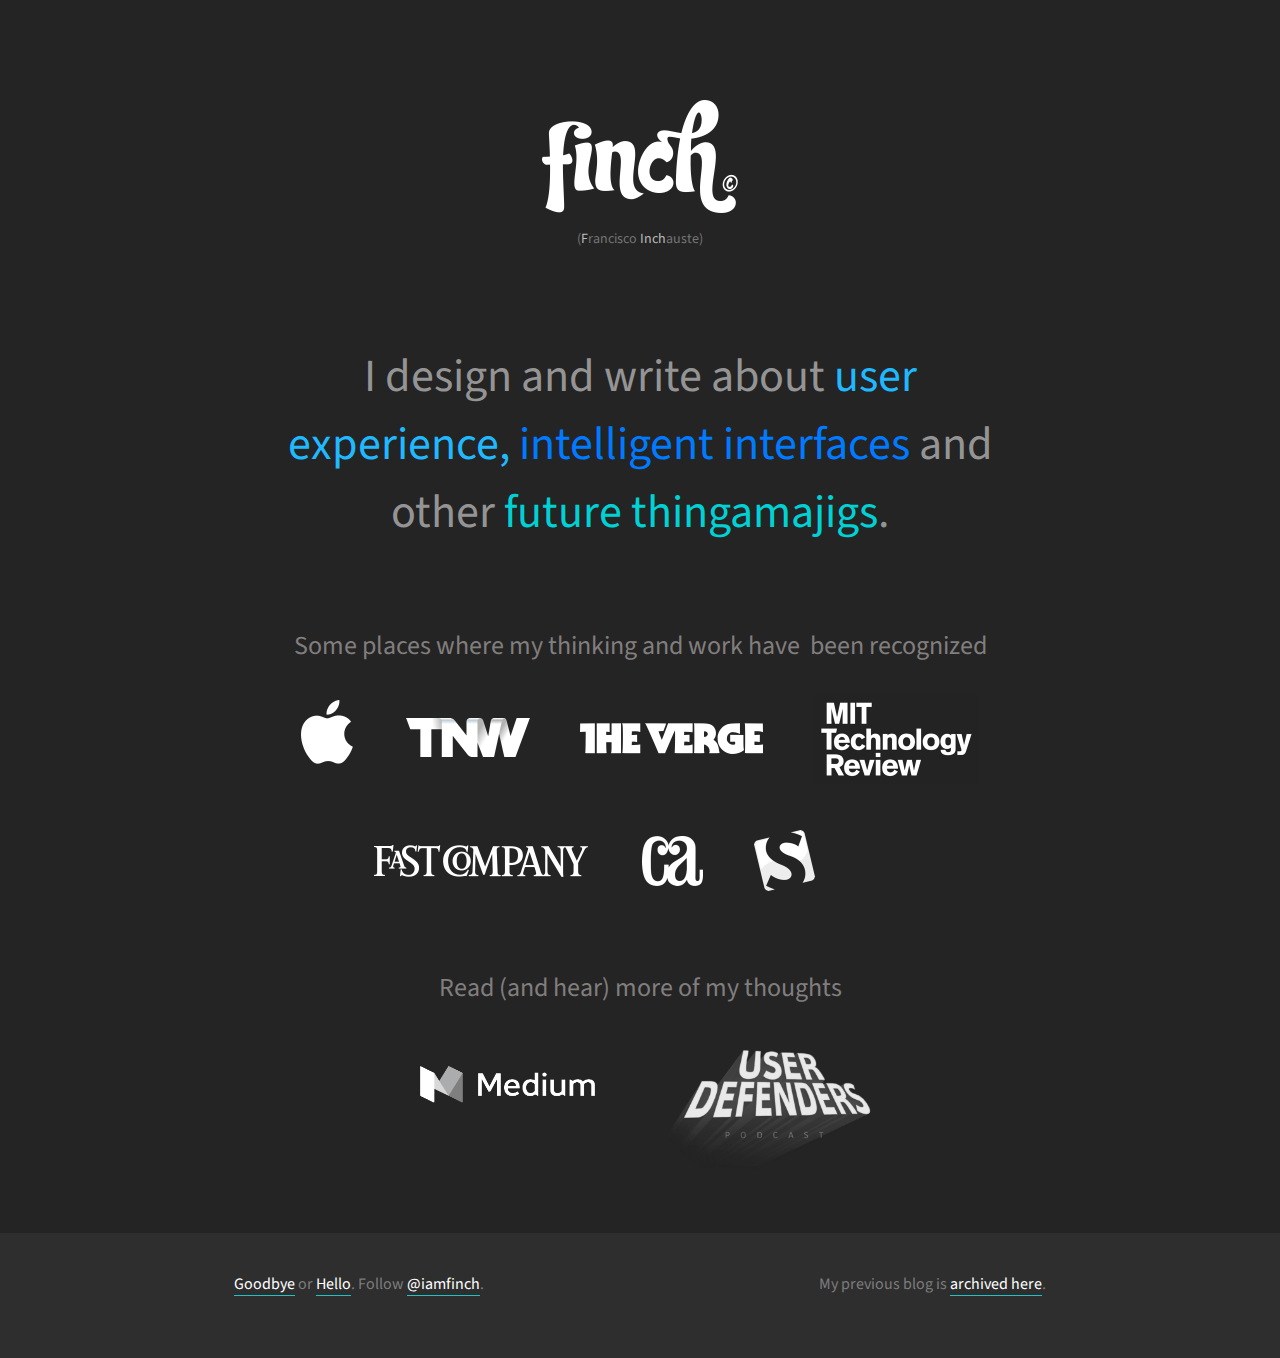
<file: index.html>
<!DOCTYPE html>
<html>

<!-- Mirrored from www.getfinch.com/ by HTTrack Website Copier/3.x [XR&CO'2014], Tue, 15 Jun 2021 11:56:29 GMT -->
<head>
<meta http-equiv="Content-Type" content="text/html; charset=UTF-8"/>
  <title>Finch - Designer. Thinker-er.</title>
  <meta content="width=device-width, initial-scale=1" name="viewport">
  <meta http-equiv="X-UA-Compatible" content="IE=edge,chrome=1">
  <meta name="description" content="Intelligent Experiences">
	<meta name="Keywords" content="Design, Designer, iamFinch, Experience Design, User Experience, Interface, Intelligent Interface, UX, UI, Future, Technology, Autonomous, Artificial Intelligence, Writer, Author, Blogger, Interaction, Applications, Apps, Rise, Grand Rapids, Michigan, USA, United States"/>
	<meta name="author" content="Francisco Inchauste">
	<meta name="Copyright" content="Copyright Francisco Inchauste 2016. All Rights Reserved.">
  <meta content="width=device-width, initial-scale=1" name="viewport">
	<!-- Dublin Core Metadata : http://dublincore.org/ -->
	<meta name="DC.title" content="Francisco Inchauste">
	<meta name="DC.subject" content="Designer and Thinker">
	<meta name="DC.creator" content="Finch - http://www.getfinch.com">
  <!-- Google Fonts -->
  <link href="https://fonts.googleapis.com/css?family=Source+Sans+Pro" rel="stylesheet">
  <!-- CSS -->
  <link href="css/normalize.css" rel="stylesheet" type="text/css">
  <link href="css/base.css" rel="stylesheet" type="text/css">
  <link href="css/finch.css" rel="stylesheet" type="text/css">
  <!-- JS -->
  <script src="js/modernizr.js" type="text/javascript"></script>
  <!-- Icons -->
  <link rel="shortcut icon" href="images/icons/favicon.html" type="image/x-icon">
  <link rel="icon" href="images/icons/favicon.html" type="image/x-icon">
  <link rel="apple-touch-icon" sizes="57x57" href="images/icons/apple-icon-57x57.html">
  <link rel="apple-touch-icon" sizes="60x60" href="images/icons/apple-icon-60x60.html">
  <link rel="apple-touch-icon" sizes="72x72" href="images/icons/apple-icon-72x72.html">
  <link rel="apple-touch-icon" sizes="76x76" href="images/icons/apple-icon-76x76.html">
  <link rel="apple-touch-icon" sizes="114x114" href="images/icons/apple-icon-114x114.html">
  <link rel="apple-touch-icon" sizes="120x120" href="images/icons/apple-icon-120x120.html">
  <link rel="apple-touch-icon" sizes="144x144" href="images/icons/apple-icon-144x144.html">
  <link rel="apple-touch-icon" sizes="152x152" href="images/icons/apple-icon-152x152.html">
  <link rel="apple-touch-icon" sizes="180x180" href="images/icons/apple-icon-180x180.html">
  <link rel="icon" type="image/png" sizes="192x192" href="images/icons/android-icon-192x192.html">
  <link rel="icon" type="image/png" sizes="32x32" href="images/icons/favicon-32x32.html">
  <link rel="icon" type="image/png" sizes="96x96" href="images/icons/favicon-96x96.html">
  <link rel="icon" type="image/png" sizes="16x16" href="images/icons/favicon-16x16.html">
  <link rel="manifest" href="images/icons/manifest.html">
  <meta name="msapplication-TileColor" content="#ffffff">
  <meta name="msapplication-TileImage" content="images/icons/ms-icon-144x144.png">
  <meta name="theme-color" content="#ffffff">
</head>
<body class="main">
  <div>
    <div class="w-container">
      <a class="brand w-inline-block" href="#"><img class="finch-logo" src="images/finch-logo-lg.png" width="196">
        <div class="brand-name">(<span class="highlight">F</span>rancisco <span class="highlight">Inch</span>auste)</div>
      </a>
    </div>
  </div>
  <div class="intro-section">
    <div class="w-container">
      <div class="grey intro">I design and write about <span class="ocean"><span>user experience,</span></span>&nbsp;<span class="neon">intelligent interfaces </span>and other&nbsp;<span class="teal">future thingamajigs</span>.</div>
    </div>
  </div>
  <div class="recognition-section">
    <div class="w-container">
      <div class="middle"><span class="recognition">Some places where my thinking and work have &nbsp;been recognized</span>
      </div>
      <div><img class="media" src="images/media-stacked.png" width="678">
      </div>
    </div>
  </div>
<!--
  <div class="case-studies-section">
    <div class="case-studies w-container">
      <div class="middle white"><span class="recognition">Selected case studies (peek inside my design process)<br></span>
      </div>
      <div class="case-studies-row w-row">
        <div class="cs1 w-col w-col-6">
          <a class="cs-link w-inline-block" href="#"><img class="spatialkey-img" src="images/sk.png" width="245">
          </a>
        </div>
        <div class="cs2 w-col w-col-6">
          <a class="cs-link-right w-inline-block" href="#"><img class="rise-img" src="images/rise.png" width="245">
          </a>
        </div>
      </div>
    </div>
  </div>
-->
  <div class="more-section">
    <div class="read-more w-container">
      <div class="middle white"><span class="recognition">Read (and hear) more of my thoughts</span>
      </div>
      <div class="more-row w-row">
        <div class="cs1 w-col w-col-6">
          <a class="more-link w-inline-block" href="https://medium.com/@iamFinch"><img class="medium-img" src="images/medium-lockup-white.png" width="245">
          </a>
        </div>
        <div class="cs2 w-col w-col-6">
          <a class="more-link-right w-inline-block" href="http://userdefenders.com/podcast/024-seeing-the-invisible-with-francisco-inchauste/"><img class="user-defenders-image" src="images/user-defenders.png" width="245">
          </a>
        </div>
      </div>
    </div>
  </div>
  <div class="footer-section">
    <footer class="content footer w-container">
      <div class="outro">
        <div class="w-row">
          <div class="w-col w-col-6">
            <div class="footer-content left"><a class="footer-link" href="goodbye.html">Goodbye</a>&nbsp;or <a class="footer-link" href="mailto:francisco@getfinch.com?subject=Hola">Hello</a>. Follow <a class="footer-link" href="https://twitter.com/iamfinch">@iamfinch</a>.</div>
          </div>
          <div class="w-col w-col-6">
            <div class="footer-content right">My previous blog is&nbsp;<a class="footer-link" href="archived_subdomain/index.html">archived here</a>.</div>
          </div>
        </div>
      </div>
    </footer>
  </div>
  <script src="ajax/libs/jquery/2-2-0/jquery.min.html" type="text/javascript"></script>
  <script src="js/webflow.js" type="text/javascript"></script>
  <!--[if lte IE 9]><script src="https://cdnjs.cloudflare.com/ajax/libs/placeholders/3.0.2/placeholders.min.js"></script><![endif]-->
</body>

<!-- Mirrored from www.getfinch.com/ by HTTrack Website Copier/3.x [XR&CO'2014], Tue, 15 Jun 2021 11:56:54 GMT -->
</html>
</file>
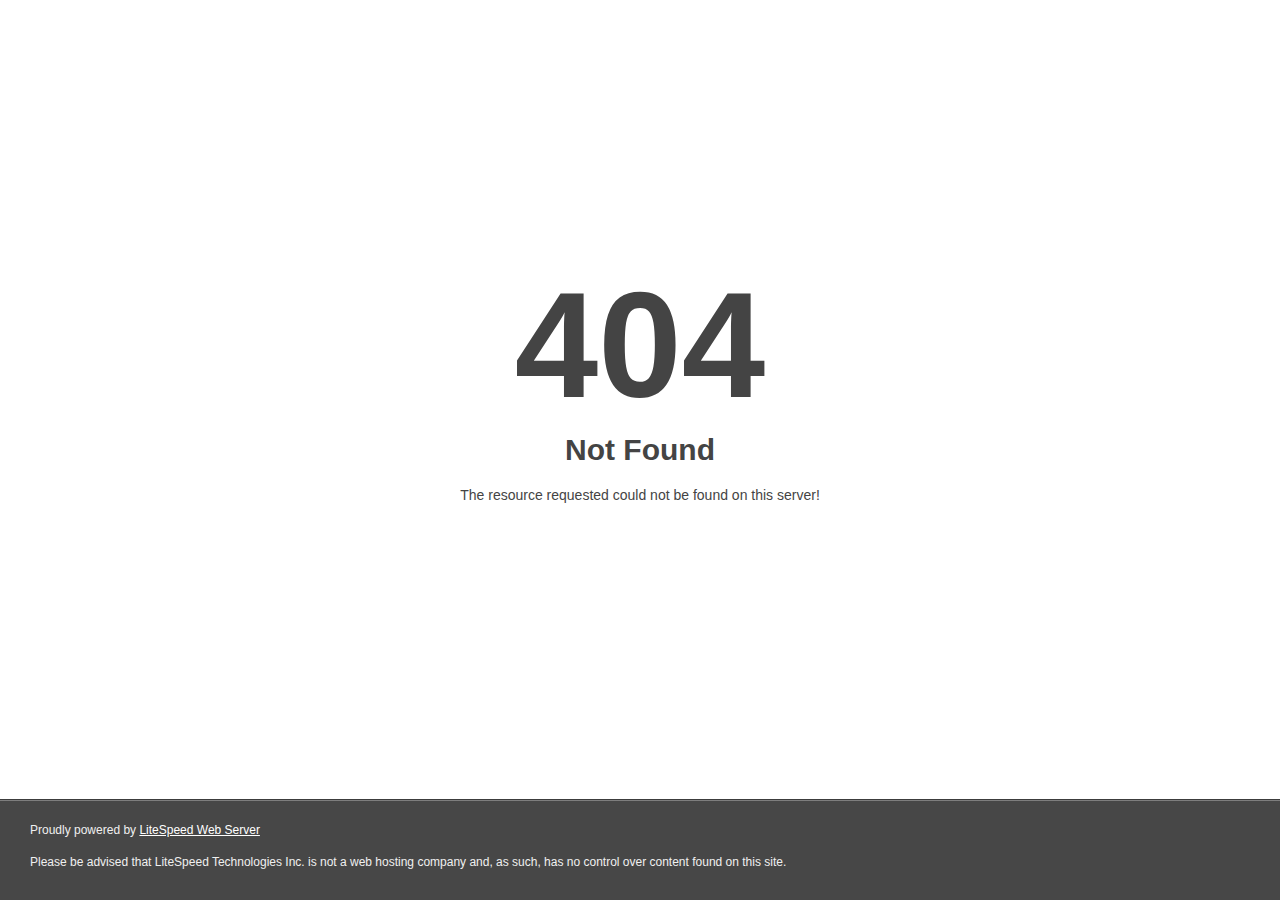
<file: images/icons/android-icon-192x192.html>
<!DOCTYPE html>
<html style="height:100%">
<head>
<meta name="viewport" content="width=device-width, initial-scale=1, shrink-to-fit=no" />
<title> 404 Not Found
</title></head>
<body style="color: #444; margin:0;font: normal 14px/20px Arial, Helvetica, sans-serif; height:100%; background-color: #fff;">
<div style="height:auto; min-height:100%; ">     <div style="text-align: center; width:800px; margin-left: -400px; position:absolute; top: 30%; left:50%;">
        <h1 style="margin:0; font-size:150px; line-height:150px; font-weight:bold;">404</h1>
<h2 style="margin-top:20px;font-size: 30px;">Not Found
</h2>
<p>The resource requested could not be found on this server!</p>
</div></div><div style="color:#f0f0f0; font-size:12px;margin:auto;padding:0px 30px 0px 30px;position:relative;clear:both;height:100px;margin-top:-101px;background-color:#474747;border-top: 1px solid rgba(0,0,0,0.15);box-shadow: 0 1px 0 rgba(255, 255, 255, 0.3) inset;">
<br>Proudly powered by  <a style="color:#fff;" href="http://www.litespeedtech.com/error-page">LiteSpeed Web Server</a><p>Please be advised that LiteSpeed Technologies Inc. is not a web hosting company and, as such, has no control over content found on this site.</p></div></body></html>
</file>
<file: css/base.css>
@font-face {
  font-family: 'webflow-icons';
  src: url([data-uri]) format('truetype'), url([data-uri]) format('woff');
  font-weight: normal;
  font-style: normal;
}
[class^="w-icon-"],
[class*=" w-icon-"] {
  font-family: 'webflow-icons';
  speak: none;
  font-style: normal;
  font-weight: normal;
  font-variant: normal;
  text-transform: none;
  line-height: 1;
  -webkit-font-smoothing: antialiased;
  -moz-osx-font-smoothing: grayscale;
}
.w-icon-slider-right:before {
  content: "\e600";
}
.w-icon-slider-left:before {
  content: "\e601";
}
.w-icon-nav-menu:before {
  content: "\e602";
}
.w-icon-arrow-down:before,
.w-icon-dropdown-toggle:before {
  content: "\e603";
}
* {
  -webkit-box-sizing: border-box;
  -moz-box-sizing: border-box;
  box-sizing: border-box;
}
html {
  height: 100%;
}
body {
  margin: 0;
  min-height: 100%;
  background-color: #fff;
  font-family: 'Source Sans Pro', sans-serif;
  font-size: 14px;
  line-height: 20px;
  color: #333;
}
img {
  max-width: 100%;
  vertical-align: middle;
  display: inline-block;
}
html.w-mod-touch * {
  background-attachment: scroll !important;
}
.w-block {
  display: block;
}
.w-inline-block {
  max-width: 100%;
  display: inline-block;
}
.w-clearfix:before,
.w-clearfix:after {
  content: " ";
  display: table;
}
.w-clearfix:after {
  clear: both;
}
.w-preserve-3d {
  transform-style: preserve-3d;
}
.w-hidden {
  display: none;
}
.w-button {
  display: inline-block;
  padding: 9px 15px;
  background-color: #3898EC;
  color: white;
  border: 0;
  line-height: inherit;
  text-decoration: none;
  cursor: pointer;
  border-radius: 0;
}
input.w-button {
  -webkit-appearance: button;
}
html[data-w-dynpage] [data-w-cloak] {
  color: transparent !important;
}
h1,
h2,
h3,
h4,
h5,
h6 {
  font-weight: bold;
  margin-bottom: 10px;
}
h1 {
  font-size: 38px;
  line-height: 44px;
  margin-top: 20px;
}
h2 {
  font-size: 32px;
  line-height: 36px;
  margin-top: 20px;
}
h3 {
  font-size: 24px;
  line-height: 30px;
  margin-top: 20px;
}
h4 {
  font-size: 18px;
  line-height: 24px;
  margin-top: 10px;
}
h5 {
  font-size: 14px;
  line-height: 20px;
  margin-top: 10px;
}
h6 {
  font-size: 12px;
  line-height: 18px;
  margin-top: 10px;
}
p {
  margin-top: 0;
  margin-bottom: 10px;
}
a:focus {
  outline: 0;
}
blockquote {
  margin: 0 0 10px 0;
  padding: 10px 20px;
  border-left: 5px solid #E2E2E2;
  font-size: 18px;
  line-height: 22px;
}
figure {
  margin: 0;
  margin-bottom: 10px;
}
figcaption {
  margin-top: 5px;
  text-align: center;
}
ul,
ol {
  margin-top: 0px;
  margin-bottom: 10px;
  padding-left: 40px;
}
.w-list-unstyled {
  padding-left: 0;
  list-style: none;
}
.w-embed:before,
.w-embed:after {
  content: " ";
  display: table;
}
.w-embed:after {
  clear: both;
}
.w-video {
  width: 100%;
  position: relative;
  padding: 0;
}
.w-video iframe,
.w-video object,
.w-video embed {
  position: absolute;
  top: 0;
  left: 0;
  width: 100%;
  height: 100%;
}
fieldset {
  padding: 0;
  margin: 0;
  border: 0;
}
button,
html input[type="button"],
input[type="reset"] {
  border: 0;
  cursor: pointer;
  -webkit-appearance: button;
}
.w-form {
  margin: 0 0 15px;
}
.w-form-done {
  display: none;
  padding: 20px;
  text-align: center;
  background-color: #dddddd;
}
.w-form-fail {
  display: none;
  margin-top: 10px;
  padding: 10px;
  background-color: #ffdede;
}
label {
  display: block;
  margin-bottom: 5px;
  font-weight: bold;
}
.w-input,
.w-select {
  display: block;
  width: 100%;
  height: 38px;
  padding: 8px 12px;
  margin-bottom: 10px;
  font-size: 14px;
  line-height: 1.428571429;
  color: #333333;
  vertical-align: middle;
  background-color: #ffffff;
  border: 1px solid #cccccc;
}
.w-input:-moz-placeholder,
.w-select:-moz-placeholder {
  color: #999;
}
.w-input::-moz-placeholder,
.w-select::-moz-placeholder {
  color: #999;
  opacity: 1;
}
.w-input:-ms-input-placeholder,
.w-select:-ms-input-placeholder {
  color: #999;
}
.w-input::-webkit-input-placeholder,
.w-select::-webkit-input-placeholder {
  color: #999;
}
.w-input:focus,
.w-select:focus {
  border-color: #3898EC;
  outline: 0;
}
.w-input[disabled],
.w-select[disabled],
.w-input[readonly],
.w-select[readonly],
fieldset[disabled] .w-input,
fieldset[disabled] .w-select {
  cursor: not-allowed;
  background-color: #eeeeee;
}
textarea.w-input,
textarea.w-select {
  height: auto;
}
.w-select {
  background-image: -webkit-linear-gradient(white 0%, #f3f3f3 100%);
  background-image: linear-gradient(white 0%, #f3f3f3 100%);
}
.w-select[multiple] {
  height: auto;
}
.w-form-label {
  display: inline-block;
  cursor: pointer;
  font-weight: normal;
  margin-bottom: 0px;
}
.w-checkbox,
.w-radio {
  display: block;
  margin-bottom: 5px;
  padding-left: 20px;
}
.w-checkbox:before,
.w-radio:before,
.w-checkbox:after,
.w-radio:after {
  content: " ";
  display: table;
}
.w-checkbox:after,
.w-radio:after {
  clear: both;
}
.w-checkbox-input,
.w-radio-input {
  margin: 4px 0 0;
  margin-top: 1px \9;
  line-height: normal;
  float: left;
  margin-left: -20px;
}
.w-radio-input {
  margin-top: 3px;
}
.w-container {
  margin-left: auto;
  margin-right: auto;
  max-width: 940px;
}
.w-container:before,
.w-container:after {
  content: " ";
  display: table;
}
.w-container:after {
  clear: both;
}
.w-container .w-row {
  margin-left: -10px;
  margin-right: -10px;
}
.w-row:before,
.w-row:after {
  content: " ";
  display: table;
}
.w-row:after {
  clear: both;
}
.w-row .w-row {
  margin-left: 0;
  margin-right: 0;
}
.w-col {
  position: relative;
  float: left;
  width: 100%;
  min-height: 1px;
  padding-left: 10px;
  padding-right: 10px;
}
.w-col .w-col {
  padding-left: 0;
  padding-right: 0;
}
.w-col-1 {
  width: 8.33333333%;
}
.w-col-2 {
  width: 16.66666667%;
}
.w-col-3 {
  width: 25%;
}
.w-col-4 {
  width: 33.33333333%;
}
.w-col-5 {
  width: 41.66666667%;
}
.w-col-6 {
  width: 50%;
}
.w-col-7 {
  width: 58.33333333%;
}
.w-col-8 {
  width: 66.66666667%;
}
.w-col-9 {
  width: 75%;
}
.w-col-10 {
  width: 83.33333333%;
}
.w-col-11 {
  width: 91.66666667%;
}
.w-col-12 {
  width: 100%;
}
.w-hidden-main {
  display: none !important;
}
@media screen and (max-width: 991px) {
  .w-container {
    max-width: 728px;
  }
  .w-hidden-main {
    display: inherit !important;
  }
  .w-hidden-medium {
    display: none !important;
  }
  .w-col-medium-1 {
    width: 8.33333333%;
  }
  .w-col-medium-2 {
    width: 16.66666667%;
  }
  .w-col-medium-3 {
    width: 25%;
  }
  .w-col-medium-4 {
    width: 33.33333333%;
  }
  .w-col-medium-5 {
    width: 41.66666667%;
  }
  .w-col-medium-6 {
    width: 50%;
  }
  .w-col-medium-7 {
    width: 58.33333333%;
  }
  .w-col-medium-8 {
    width: 66.66666667%;
  }
  .w-col-medium-9 {
    width: 75%;
  }
  .w-col-medium-10 {
    width: 83.33333333%;
  }
  .w-col-medium-11 {
    width: 91.66666667%;
  }
  .w-col-medium-12 {
    width: 100%;
  }
  .w-col-stack {
    width: 100%;
    left: auto;
    right: auto;
  }
}
@media screen and (max-width: 767px) {
  .w-hidden-main {
    display: inherit !important;
  }
  .w-hidden-medium {
    display: inherit !important;
  }
  .w-hidden-small {
    display: none !important;
  }
  .w-row,
  .w-container .w-row {
    margin-left: 0;
    margin-right: 0;
  }
  .w-col {
    width: 100%;
    left: auto;
    right: auto;
  }
  .w-col-small-1 {
    width: 8.33333333%;
  }
  .w-col-small-2 {
    width: 16.66666667%;
  }
  .w-col-small-3 {
    width: 25%;
  }
  .w-col-small-4 {
    width: 33.33333333%;
  }
  .w-col-small-5 {
    width: 41.66666667%;
  }
  .w-col-small-6 {
    width: 50%;
  }
  .w-col-small-7 {
    width: 58.33333333%;
  }
  .w-col-small-8 {
    width: 66.66666667%;
  }
  .w-col-small-9 {
    width: 75%;
  }
  .w-col-small-10 {
    width: 83.33333333%;
  }
  .w-col-small-11 {
    width: 91.66666667%;
  }
  .w-col-small-12 {
    width: 100%;
  }
}
@media screen and (max-width: 479px) {
  .w-container {
    max-width: none;
  }
  .w-hidden-main {
    display: inherit !important;
  }
  .w-hidden-medium {
    display: inherit !important;
  }
  .w-hidden-small {
    display: inherit !important;
  }
  .w-hidden-tiny {
    display: none !important;
  }
  .w-col {
    width: 100%;
  }
  .w-col-tiny-1 {
    width: 8.33333333%;
  }
  .w-col-tiny-2 {
    width: 16.66666667%;
  }
  .w-col-tiny-3 {
    width: 25%;
  }
  .w-col-tiny-4 {
    width: 33.33333333%;
  }
  .w-col-tiny-5 {
    width: 41.66666667%;
  }
  .w-col-tiny-6 {
    width: 50%;
  }
  .w-col-tiny-7 {
    width: 58.33333333%;
  }
  .w-col-tiny-8 {
    width: 66.66666667%;
  }
  .w-col-tiny-9 {
    width: 75%;
  }
  .w-col-tiny-10 {
    width: 83.33333333%;
  }
  .w-col-tiny-11 {
    width: 91.66666667%;
  }
  .w-col-tiny-12 {
    width: 100%;
  }
}
.w-widget {
  position: relative;
}
.w-widget-map {
  width: 100%;
  height: 400px;
}
.w-widget-map label {
  width: auto;
  display: inline;
}
.w-widget-map img {
  max-width: inherit;
}
.w-widget-map .gm-style-iw {
  width: 90% !important;
  height: auto !important;
  top: 7px !important;
  left: 6% !important;
  display: inline;
  text-align: center;
  overflow: hidden;
}
.w-widget-map .gm-style-iw + div {
  display: none;
}
.w-widget-twitter {
  overflow: hidden;
}
.w-widget-twitter-count-shim {
  display: inline-block;
  vertical-align: top;
  position: relative;
  width: 28px;
  height: 20px;
  text-align: center;
  background: white;
  border: #758696 solid 1px;
  border-radius: 3px;
}
.w-widget-twitter-count-shim * {
  pointer-events: none;
  -webkit-user-select: none;
  -moz-user-select: none;
  -ms-user-select: none;
  user-select: none;
}
.w-widget-twitter-count-shim .w-widget-twitter-count-inner {
  position: relative;
  font-size: 15px;
  line-height: 12px;
  text-align: center;
  color: #999;
  font-family: serif;
}
.w-widget-twitter-count-shim .w-widget-twitter-count-clear {
  position: relative;
  display: block;
}
.w-widget-twitter-count-shim.w--large {
  width: 36px;
  height: 28px;
  margin-left: 7px;
}
.w-widget-twitter-count-shim.w--large .w-widget-twitter-count-inner {
  font-size: 18px;
  line-height: 18px;
}
.w-widget-twitter-count-shim:not(.w--vertical) {
  margin-left: 5px;
  margin-right: 8px;
}
.w-widget-twitter-count-shim:not(.w--vertical).w--large {
  margin-left: 6px;
}
.w-widget-twitter-count-shim:not(.w--vertical):before,
.w-widget-twitter-count-shim:not(.w--vertical):after {
  top: 50%;
  left: 0;
  border: solid transparent;
  content: " ";
  height: 0;
  width: 0;
  position: absolute;
  pointer-events: none;
}
.w-widget-twitter-count-shim:not(.w--vertical):before {
  border-color: rgba(117, 134, 150, 0);
  border-right-color: #5d6c7b;
  border-width: 4px;
  margin-left: -9px;
  margin-top: -4px;
}
.w-widget-twitter-count-shim:not(.w--vertical).w--large:before {
  border-width: 5px;
  margin-left: -10px;
  margin-top: -5px;
}
.w-widget-twitter-count-shim:not(.w--vertical):after {
  border-color: rgba(255, 255, 255, 0);
  border-right-color: white;
  border-width: 4px;
  margin-left: -8px;
  margin-top: -4px;
}
.w-widget-twitter-count-shim:not(.w--vertical).w--large:after {
  border-width: 5px;
  margin-left: -9px;
  margin-top: -5px;
}
.w-widget-twitter-count-shim.w--vertical {
  width: 61px;
  height: 33px;
  margin-bottom: 8px;
}
.w-widget-twitter-count-shim.w--vertical:before,
.w-widget-twitter-count-shim.w--vertical:after {
  top: 100%;
  left: 50%;
  border: solid transparent;
  content: " ";
  height: 0;
  width: 0;
  position: absolute;
  pointer-events: none;
}
.w-widget-twitter-count-shim.w--vertical:before {
  border-color: rgba(117, 134, 150, 0);
  border-top-color: #5d6c7b;
  border-width: 5px;
  margin-left: -5px;
}
.w-widget-twitter-count-shim.w--vertical:after {
  border-color: rgba(255, 255, 255, 0);
  border-top-color: white;
  border-width: 4px;
  margin-left: -4px;
}
.w-widget-twitter-count-shim.w--vertical .w-widget-twitter-count-inner {
  font-size: 18px;
  line-height: 22px;
}
.w-widget-twitter-count-shim.w--vertical.w--large {
  width: 76px;
}
.w-widget-gplus {
  overflow: hidden;
}
.w-background-video {
  position: relative;
  overflow: hidden;
  height: 500px;
  color: white;
}
.w-background-video > video {
  background-size: cover;
  background-position: 50% 50%;
  position: absolute;
  right: -100%;
  bottom: -100%;
  top: -100%;
  left: -100%;
  margin: auto;
  min-width: 100%;
  min-height: 100%;
  z-index: -100;
}
.w-slider {
  position: relative;
  height: 300px;
  text-align: center;
  background: #dddddd;
  clear: both;
  -webkit-tap-highlight-color: rgba(0, 0, 0, 0);
  tap-highlight-color: rgba(0, 0, 0, 0);
}
.w-slider-mask {
  position: relative;
  display: block;
  overflow: hidden;
  z-index: 1;
  left: 0;
  right: 0;
  height: 100%;
  white-space: nowrap;
}
.w-slide {
  position: relative;
  display: inline-block;
  vertical-align: top;
  width: 100%;
  height: 100%;
  white-space: normal;
  text-align: left;
}
.w-slider-nav {
  position: absolute;
  z-index: 2;
  top: auto;
  right: 0;
  bottom: 0;
  left: 0;
  margin: auto;
  padding-top: 10px;
  height: 40px;
  text-align: center;
  -webkit-tap-highlight-color: rgba(0, 0, 0, 0);
  tap-highlight-color: rgba(0, 0, 0, 0);
}
.w-slider-nav.w-round > div {
  border-radius: 100%;
}
.w-slider-nav.w-num > div {
  width: auto;
  height: auto;
  padding: 0.2em 0.5em;
  font-size: inherit;
  line-height: inherit;
}
.w-slider-nav.w-shadow > div {
  box-shadow: 0 0 3px rgba(51, 51, 51, 0.4);
}
.w-slider-nav-invert {
  color: #fff;
}
.w-slider-nav-invert > div {
  background-color: rgba(34, 34, 34, 0.4);
}
.w-slider-nav-invert > div.w-active {
  background-color: #222;
}
.w-slider-dot {
  position: relative;
  display: inline-block;
  width: 1em;
  height: 1em;
  background-color: rgba(255, 255, 255, 0.4);
  cursor: pointer;
  margin: 0 3px 0.5em;
  transition: background-color 100ms, color 100ms;
}
.w-slider-dot.w-active {
  background-color: #fff;
}
.w-slider-arrow-left,
.w-slider-arrow-right {
  position: absolute;
  width: 80px;
  top: 0;
  right: 0;
  bottom: 0;
  left: 0;
  margin: auto;
  cursor: pointer;
  overflow: hidden;
  color: white;
  font-size: 40px;
  -webkit-tap-highlight-color: rgba(0, 0, 0, 0);
  tap-highlight-color: rgba(0, 0, 0, 0);
  -webkit-user-select: none;
  -moz-user-select: none;
  -ms-user-select: none;
  user-select: none;
}
.w-slider-arrow-left [class^="w-icon-"],
.w-slider-arrow-right [class^="w-icon-"],
.w-slider-arrow-left [class*=" w-icon-"],
.w-slider-arrow-right [class*=" w-icon-"] {
  position: absolute;
}
.w-slider-arrow-left {
  z-index: 3;
  right: auto;
}
.w-slider-arrow-right {
  z-index: 4;
  left: auto;
}
.w-icon-slider-left,
.w-icon-slider-right {
  top: 0;
  right: 0;
  bottom: 0;
  left: 0;
  margin: auto;
  width: 1em;
  height: 1em;
}
.w-dropdown {
  display: inline-block;
  position: relative;
  text-align: left;
  margin-left: auto;
  margin-right: auto;
  z-index: 900;
}
.w-dropdown-btn,
.w-dropdown-toggle,
.w-dropdown-link {
  position: relative;
  vertical-align: top;
  text-decoration: none;
  color: #222222;
  padding: 20px;
  text-align: left;
  margin-left: auto;
  margin-right: auto;
  white-space: nowrap;
}
.w-dropdown-toggle {
  -webkit-user-select: none;
  -moz-user-select: none;
  -ms-user-select: none;
  user-select: none;
  display: inline-block;
  cursor: pointer;
  padding-right: 40px;
}
.w-dropdown-toggle:focus {
  outline: 0;
}
.w-icon-dropdown-toggle {
  position: absolute;
  top: 0;
  right: 0;
  bottom: 0;
  margin: auto;
  margin-right: 20px;
  width: 1em;
  height: 1em;
}
.w-dropdown-list {
  position: absolute;
  background: #dddddd;
  display: none;
  min-width: 100%;
}
.w-dropdown-list.w--open {
  display: block;
}
.w-dropdown-link {
  padding: 10px 20px;
  display: block;
  color: #222222;
}
.w-dropdown-link.w--current {
  color: #0082f3;
}
.w-nav[data-collapse="all"] .w-dropdown,
.w-nav[data-collapse="all"] .w-dropdown-toggle {
  display: block;
}
.w-nav[data-collapse="all"] .w-dropdown-list {
  position: static;
}
@media screen and (max-width: 991px) {
  .w-nav[data-collapse="medium"] .w-dropdown,
  .w-nav[data-collapse="medium"] .w-dropdown-toggle {
    display: block;
  }
  .w-nav[data-collapse="medium"] .w-dropdown-list {
    position: static;
  }
}
@media screen and (max-width: 767px) {
  .w-nav[data-collapse="small"] .w-dropdown,
  .w-nav[data-collapse="small"] .w-dropdown-toggle {
    display: block;
  }
  .w-nav[data-collapse="small"] .w-dropdown-list {
    position: static;
  }
  .w-nav-brand {
    padding-left: 10px;
  }
}
@media screen and (max-width: 479px) {
  .w-nav[data-collapse="tiny"] .w-dropdown,
  .w-nav[data-collapse="tiny"] .w-dropdown-toggle {
    display: block;
  }
  .w-nav[data-collapse="tiny"] .w-dropdown-list {
    position: static;
  }
}
/**
 * ## Note
 * Safari (on both iOS and OS X) does not handle viewport units (vh, vw) well.
 * For example percentage units do not work on descendants of elements that
 * have any dimensions expressed in viewport units. It also doesn’t handle them at
 * all in `calc()`.
 */
/**
 * Wrapper around all lightbox elements
 *
 * 1. Since the lightbox can receive focus, IE also gives it an outline.
 * 2. Fixes flickering on Chrome when a transition is in progress
 *    underneath the lightbox.
 */
.w-lightbox-backdrop {
  color: #000;
  cursor: auto;
  font-family: serif;
  font-size: medium;
  font-style: normal;
  font-variant: normal;
  font-weight: normal;
  letter-spacing: normal;
  line-height: normal;
  list-style: disc;
  text-align: start;
  text-indent: 0;
  text-shadow: none;
  text-transform: none;
  visibility: visible;
  white-space: normal;
  word-break: normal;
  word-spacing: normal;
  word-wrap: normal;
  position: fixed;
  top: 0;
  right: 0;
  bottom: 0;
  left: 0;
  color: #fff;
  font-family: "Helvetica Neue", Helvetica, Ubuntu, "Segoe UI", Verdana, sans-serif;
  font-size: 17px;
  line-height: 1.2;
  font-weight: 300;
  text-align: center;
  background: rgba(0, 0, 0, 0.9);
  z-index: 2000;
  outline: 0;
  /* 1 */
  opacity: 0;
  -webkit-user-select: none;
  -moz-user-select: none;
  -ms-user-select: none;
  -webkit-tap-highlight-color: transparent;
  -webkit-transform: translate(0, 0);
  /* 2 */
}
/**
 * Neat trick to bind the rubberband effect to our canvas instead of the whole
 * document on iOS. It also prevents a bug that causes the document underneath to scroll.
 */
.w-lightbox-backdrop,
.w-lightbox-container {
  height: 100%;
  overflow: auto;
  -webkit-overflow-scrolling: touch;
}
.w-lightbox-content {
  position: relative;
  height: 100vh;
  overflow: hidden;
}
.w-lightbox-view {
  position: absolute;
  width: 100vw;
  height: 100vh;
  opacity: 0;
}
.w-lightbox-view:before {
  content: "";
  height: 100vh;
}
/* .w-lightbox-content */
.w-lightbox-group,
.w-lightbox-group .w-lightbox-view,
.w-lightbox-group .w-lightbox-view:before {
  height: 86vh;
}
.w-lightbox-frame,
.w-lightbox-view:before {
  display: inline-block;
  vertical-align: middle;
}
/*
 * 1. Remove default margin set by user-agent on the <figure> element.
 */
.w-lightbox-figure {
  position: relative;
  margin: 0;
  /* 1 */
}
.w-lightbox-group .w-lightbox-figure {
  cursor: pointer;
}
/**
 * IE adds image dimensions as width and height attributes on the IMG tag,
 * but we need both width and height to be set to auto to enable scaling.
 */
.w-lightbox-img {
  width: auto;
  height: auto;
  max-width: none;
}
/**
 * 1. Reset if style is set by user on "All Images"
 */
.w-lightbox-image {
  display: block;
  float: none;
  /* 1 */
  max-width: 100vw;
  max-height: 100vh;
}
.w-lightbox-group .w-lightbox-image {
  max-height: 86vh;
}
.w-lightbox-caption {
  position: absolute;
  right: 0;
  bottom: 0;
  left: 0;
  padding: .5em 1em;
  background: rgba(0, 0, 0, 0.4);
  text-align: left;
  text-overflow: ellipsis;
  white-space: nowrap;
  overflow: hidden;
}
.w-lightbox-embed {
  position: absolute;
  top: 0;
  right: 0;
  bottom: 0;
  left: 0;
  width: 100%;
  height: 100%;
}
.w-lightbox-control {
  position: absolute;
  top: 0;
  width: 4em;
  background-size: 24px;
  background-repeat: no-repeat;
  background-position: center;
  cursor: pointer;
  -webkit-transition: all .3s;
  transition: all .3s;
}
.w-lightbox-left {
  display: none;
  bottom: 0;
  left: 0;
  /* <svg xmlns="http://www.w3.org/2000/svg" viewBox="-20 0 24 40" width="24" height="40"><g transform="rotate(45)"><path d="m0 0h5v23h23v5h-28z" opacity=".4"/><path d="m1 1h3v23h23v3h-26z" fill="#fff"/></g></svg> */
  background-image: url("[data-uri]");
}
.w-lightbox-right {
  display: none;
  right: 0;
  bottom: 0;
  /* <svg xmlns="http://www.w3.org/2000/svg" viewBox="-4 0 24 40" width="24" height="40"><g transform="rotate(45)"><path d="m0-0h28v28h-5v-23h-23z" opacity=".4"/><path d="m1 1h26v26h-3v-23h-23z" fill="#fff"/></g></svg> */
  background-image: url("[data-uri]");
}
/*
 * Without specifying the with and height inside the SVG, all versions of IE render the icon too small.
 * The bug does not seem to manifest itself if the elements are tall enough such as the above arrows.
 * (http://stackoverflow.com/questions/16092114/background-size-differs-in-internet-explorer)
 */
.w-lightbox-close {
  right: 0;
  height: 2.6em;
  /* <svg xmlns="http://www.w3.org/2000/svg" viewBox="-4 0 18 17" width="18" height="17"><g transform="rotate(45)"><path d="m0 0h7v-7h5v7h7v5h-7v7h-5v-7h-7z" opacity=".4"/><path d="m1 1h7v-7h3v7h7v3h-7v7h-3v-7h-7z" fill="#fff"/></g></svg> */
  background-image: url("[data-uri]");
  background-size: 18px;
}
/**
 * 1. All IE versions add extra space at the bottom without this.
 */
.w-lightbox-strip {
  padding: 0 1vh;
  line-height: 0;
  /* 1 */
  white-space: nowrap;
  overflow-x: auto;
  overflow-y: hidden;
}
/*
 * 1. We use content-box to avoid having to do `width: calc(10vh + 2vw)`
 *    which doesn’t work in Safari anyway.
 * 2. Chrome renders images pixelated when switching to GPU. Making sure
 *    the parent is also rendered on the GPU (by setting translate3d for
 *    example) fixes this behavior.
 */
.w-lightbox-item {
  display: inline-block;
  width: 10vh;
  padding: 2vh 1vh;
  box-sizing: content-box;
  /* 1 */
  cursor: pointer;
  -webkit-transform: translate3d(0, 0, 0);
  /* 2 */
}
.w-lightbox-active {
  opacity: .3;
}
.w-lightbox-thumbnail {
  position: relative;
  height: 10vh;
  background: #222;
  overflow: hidden;
}
.w-lightbox-thumbnail-image {
  position: absolute;
  top: 0;
  left: 0;
}
.w-lightbox-thumbnail .w-lightbox-tall {
  top: 50%;
  width: 100%;
  -webkit-transform: translate(0, -50%);
  -ms-transform: translate(0, -50%);
  transform: translate(0, -50%);
}
.w-lightbox-thumbnail .w-lightbox-wide {
  left: 50%;
  height: 100%;
  -webkit-transform: translate(-50%, 0);
  -ms-transform: translate(-50%, 0);
  transform: translate(-50%, 0);
}
/*
 * Spinner
 *
 * Absolute pixel values are used to avoid rounding errors that would cause
 * the white spinning element to be misaligned with the track.
 */
.w-lightbox-spinner {
  position: absolute;
  top: 50%;
  left: 50%;
  box-sizing: border-box;
  width: 40px;
  height: 40px;
  margin-top: -20px;
  margin-left: -20px;
  border: 5px solid rgba(0, 0, 0, 0.4);
  border-radius: 50%;
  -webkit-animation: spin .8s infinite linear;
  animation: spin .8s infinite linear;
}
.w-lightbox-spinner:after {
  content: "";
  position: absolute;
  top: -4px;
  right: -4px;
  bottom: -4px;
  left: -4px;
  border: 3px solid transparent;
  border-bottom-color: #fff;
  border-radius: 50%;
}
/*
 * Utility classes
 */
.w-lightbox-hide {
  display: none;
}
.w-lightbox-noscroll {
  overflow: hidden;
}
@media (min-width: 768px) {
  .w-lightbox-content {
    height: 96vh;
    margin-top: 2vh;
  }
  .w-lightbox-view,
  .w-lightbox-view:before {
    height: 96vh;
  }
  /* .w-lightbox-content */
  .w-lightbox-group,
  .w-lightbox-group .w-lightbox-view,
  .w-lightbox-group .w-lightbox-view:before {
    height: 84vh;
  }
  .w-lightbox-image {
    max-width: 96vw;
    max-height: 96vh;
  }
  .w-lightbox-group .w-lightbox-image {
    max-width: 82.3vw;
    max-height: 84vh;
  }
  .w-lightbox-left,
  .w-lightbox-right {
    display: block;
    opacity: .5;
  }
  .w-lightbox-close {
    opacity: .8;
  }
  .w-lightbox-control:hover {
    opacity: 1;
  }
}
.w-lightbox-inactive,
.w-lightbox-inactive:hover {
  opacity: 0;
}
.w-richtext:before,
.w-richtext:after {
  content: " ";
  display: table;
}
.w-richtext:after {
  clear: both;
}
.w-richtext ol,
.w-richtext ul {
  overflow: hidden;
}
.w-richtext .w-richtext-figure-selected[data-rt-type="video"] div:before {
  outline: 2px solid #2895f7;
}
.w-richtext .w-richtext-figure-selected[data-rt-type="image"] div {
  outline: 2px solid #2895f7;
}
.w-richtext figure[data-rt-type="video"] > div:before {
  content: '';
  position: absolute;
  display: none;
  left: 0;
  top: 0;
  right: 0;
  bottom: 0;
  z-index: 1;
}
.w-richtext figure {
  position: relative;
  max-width: 60%;
}
.w-richtext figure > div:before,
.w-richtext figure img {
  cursor: default!important;
}
.w-richtext figure img {
  width: 100%;
}
.w-richtext figure figcaption.w-richtext-figcaption-placeholder {
  opacity: 0.6;
}
.w-richtext figure div {
  /* fix incorrectly sized selection border in the data manager */
  font-size: 0px;
  color: transparent;
}
.w-richtext figure[data-rt-type="image"] {
  display: table;
}
.w-richtext figure[data-rt-type="image"] > div {
  display: inline-block;
}
.w-richtext figure[data-rt-type="image"] > figcaption {
  display: table-caption;
  caption-side: bottom;
}
.w-richtext figure[data-rt-type="video"] {
  width: 60%;
  height: 0;
}
.w-richtext figure[data-rt-type="video"] iframe {
  position: absolute;
  top: 0;
  left: 0;
  width: 100%;
  height: 100%;
}
.w-richtext figure[data-rt-type="video"] > div {
  width: 100%;
}
.w-richtext figure.w-richtext-align-center {
  margin-right: auto;
  margin-left: auto;
  clear: both;
}
.w-richtext figure.w-richtext-align-center[data-rt-type="image"] > div {
  max-width: 100%;
}
.w-richtext figure.w-richtext-align-normal {
  clear: both;
}
.w-richtext figure.w-richtext-align-fullwidth {
  width: 100%;
  text-align: center;
  clear: both;
  display: block;
  margin-right: auto;
  margin-left: auto;
}
.w-richtext figure.w-richtext-align-fullwidth > div {
  display: inline-block;
  /* padding-bottom is used for aspect ratios in video figures
      we want the div to inherit that so hover/selection borders in the designer-canvas
      fit right*/
  padding-bottom: inherit;
}
.w-richtext figure.w-richtext-align-fullwidth > figcaption {
  display: block;
}
.w-richtext figure.w-richtext-align-floatleft {
  float: left;
  margin-right: 15px;
  clear: none;
}
.w-richtext figure.w-richtext-align-floatright {
  float: right;
  margin-left: 15px;
  clear: none;
}
.w-nav {
  position: relative;
  background: #dddddd;
  z-index: 1000;
}
.w-nav:before,
.w-nav:after {
  content: " ";
  display: table;
}
.w-nav:after {
  clear: both;
}
.w-nav-brand {
  position: relative;
  float: left;
  text-decoration: none;
  color: #333333;
}
.w-nav-link {
  position: relative;
  display: inline-block;
  vertical-align: top;
  text-decoration: none;
  color: #222222;
  padding: 20px;
  text-align: left;
  margin-left: auto;
  margin-right: auto;
}
.w-nav-link.w--current {
  color: #0082f3;
}
.w-nav-menu {
  position: relative;
  float: right;
}
.w--nav-menu-open {
  display: block !important;
  position: absolute;
  top: 100%;
  left: 0;
  right: 0;
  background: #C8C8C8;
  text-align: center;
  overflow: visible;
  min-width: 200px;
}
.w--nav-link-open {
  display: block;
  position: relative;
}
.w-nav-overlay {
  position: absolute;
  overflow: hidden;
  display: none;
  top: 100%;
  left: 0;
  right: 0;
  width: 100%;
}
.w-nav-overlay .w--nav-menu-open {
  top: 0;
}
.w-nav[data-animation="over-left"] .w-nav-overlay {
  width: auto;
}
.w-nav[data-animation="over-left"] .w-nav-overlay,
.w-nav[data-animation="over-left"] .w--nav-menu-open {
  right: auto;
  z-index: 1;
  top: 0;
}
.w-nav[data-animation="over-right"] .w-nav-overlay {
  width: auto;
}
.w-nav[data-animation="over-right"] .w-nav-overlay,
.w-nav[data-animation="over-right"] .w--nav-menu-open {
  left: auto;
  z-index: 1;
  top: 0;
}
.w-nav-button {
  position: relative;
  float: right;
  padding: 18px;
  font-size: 24px;
  display: none;
  cursor: pointer;
  -webkit-tap-highlight-color: rgba(0, 0, 0, 0);
  tap-highlight-color: rgba(0, 0, 0, 0);
  -webkit-user-select: none;
  -moz-user-select: none;
  -ms-user-select: none;
  user-select: none;
}
.w-nav-button.w--open {
  background-color: #C8C8C8;
  color: white;
}
.w-nav[data-collapse="all"] .w-nav-menu {
  display: none;
}
.w-nav[data-collapse="all"] .w-nav-button {
  display: block;
}
@media screen and (max-width: 991px) {
  .w-nav[data-collapse="medium"] .w-nav-menu {
    display: none;
  }
  .w-nav[data-collapse="medium"] .w-nav-button {
    display: block;
  }
}
@media screen and (max-width: 767px) {
  .w-nav[data-collapse="small"] .w-nav-menu {
    display: none;
  }
  .w-nav[data-collapse="small"] .w-nav-button {
    display: block;
  }
  .w-nav-brand {
    padding-left: 10px;
  }
}
@media screen and (max-width: 479px) {
  .w-nav[data-collapse="tiny"] .w-nav-menu {
    display: none;
  }
  .w-nav[data-collapse="tiny"] .w-nav-button {
    display: block;
  }
}
.w-tabs {
  position: relative;
}
.w-tabs:before,
.w-tabs:after {
  content: " ";
  display: table;
}
.w-tabs:after {
  clear: both;
}
.w-tab-menu {
  position: relative;
}
.w-tab-link {
  position: relative;
  display: inline-block;
  vertical-align: top;
  text-decoration: none;
  padding: 9px 30px;
  text-align: left;
  cursor: pointer;
  color: #222222;
  background-color: #dddddd;
}
.w-tab-link.w--current {
  background-color: #C8C8C8;
}
.w-tab-content {
  position: relative;
  display: block;
  overflow: hidden;
}
.w-tab-pane {
  position: relative;
  display: none;
}
.w--tab-active {
  display: block;
}
@media screen and (max-width: 479px) {
  .w-tab-link {
    display: block;
  }
}
.w-ix-emptyfix:after {
  content: "";
}
@keyframes spin {
  0% {
    transform: rotate(0deg);
  }
  100% {
    transform: rotate(360deg);
  }
}
.w-dyn-empty {
  padding: 10px;
  background-color: #dddddd;
}
.w-condition-invisible {
  display: none !important;
}
</file>
<file: css/finch.css>
a {
  text-decoration: underline;
}

.main {
  background-color: #242424;
  font-family: 'Source Sans Pro', sans-serif;
  font-weight: 400;
}

.intro {
  padding: 70px 52px 52px;
  font-family: 'Source Sans Pro', sans-serif;
  color: #1782ff;
  font-size: 47px;
  line-height: 54px;
  font-weight: 300;
  text-align: center;
}

.intro.grey {
  display: block;
  margin-right: auto;
  margin-left: auto;
  font-family: 'Source Sans Pro', sans-serif;
  color: #949494;
  font-size: 46px;
  line-height: 68px;
  font-weight: 400;
}

.brand {
  display: block;
  margin-right: auto;
  margin-left: auto;
  padding: 100px 68px 24px;
  color: #fff;
  text-align: center;
  text-decoration: none;
}

.outro {
  display: block;
  margin-right: auto;
  margin-left: auto;
  color: #ddd;
  text-align: center;
}

.footer {
  margin: 0px;
  padding: 64px;
  border: 1px dotted #9e9c9c;
  color: #7a7a7a;
}

.footer.content {
  display: block;
  margin-right: auto;
  margin-left: auto;
  padding-top: 41px;
  border-style: none;
}

.outro-a {
  color: #fff;
}

.link.footer-link {
  color: #5e5c5c;
}

.med-blue {
  color: #00c2ff;
  font-size: 38px;
}

.neon {
  color: #007aff;
}

.teal {
  color: #00d1d5;
}

.grey {
  color: #aaa;
}

.pink {
  color: #ff5383;
}

.white {
  color: #fff;
}

.white.middle {
  margin-top: 50px;
}

.middle {
  margin-top: 0px;
  padding: 24px 88px 0px;
  color: #817e7e;
  font-size: 30px;
  line-height: 44px;
  font-weight: 300;
  text-align: center;
}

.media {
  display: block;
  max-width: 80%;
  margin-top: 26px;
  margin-right: auto;
  margin-left: auto;
  text-align: center;
}

.sketch {
  display: block;
  margin-right: auto;
  margin-left: auto;
  text-align: center;
}

.sketch-img {
  max-width: 70%;
  margin-top: 48px;
}

.brand-name {
  display: block;
  margin-top: 16px;
  font-family: 'Source Sans Pro', sans-serif;
  color: #747474;
}

.archive-content {
  font-family: 'Source Sans Pro', sans-serif;
  font-size: 26px;
  line-height: 36px;
  font-weight: 400;
}

.article-heading {
  margin-bottom: 24px;
  font-family: 'Source Sans Pro', sans-serif;
  font-size: 54px;
}

.article-container {
  padding: 55px 132px 132px;
  font-size: 17px;
  font-weight: 300;
}

.brand-global {
  padding-top: 62px;
  padding-bottom: 62px;
  background-color: #333;
  text-align: center;
}

.byline {
  margin-bottom: 33px;
  padding-bottom: 1px;
  font-family: 'Source Sans Pro', sans-serif;
  color: #a3a1a1;
  font-size: 19px;
  font-weight: 400;
}

.article-blockquote {
  margin-top: 52px;
  border-color: #5461f7;
  font-family: Georgia, Times, 'Times New Roman', serif;
  color: #005cff;
  font-size: 26px;
  line-height: 36px;
  font-style: italic;
}

.recognition {
  font-family: 'Source Sans Pro', sans-serif;
  font-size: 26px;
  font-weight: 400;
}

.spatialkey-img {
  display: block;
  max-width: 80%;
  margin-right: auto;
  margin-left: auto;
  float: none;
  clear: none;
  text-align: left;
}

.cs1 {
  display: block;
  border-style: none;
  text-align: center;
}

.case-studies-row {
  display: block;
  max-width: auto;
  margin-top: 37px;
  margin-right: auto;
  margin-left: auto;
  text-align: center;
}

.case-studies {
  display: block;
  text-align: center;
}

.cs2 {
  position: static;
  text-align: center;
}

.cs-link {
  display: block;
  max-width: 100%;
  float: right;
  text-align: center;
  text-decoration: none;
}

.more-row {
  margin-top: 40px;
}

.defenders-link {
  position: static;
  left: 0px;
  right: 0px;
  bottom: 0px;
  margin-bottom: 16px;
  color: #bd842f;
  text-align: center;
  text-decoration: none;
}

.more-link {
  float: right;
  text-decoration: none;
}

.medium-img {
  max-width: 85%;
  margin-top: 1px;
  margin-bottom: 51px;
}

.medium-link {
  position: static;
  left: 0px;
  right: 0px;
  bottom: 0px;
  margin-bottom: 11px;
  color: #24b924;
  text-align: center;
  text-decoration: none;
}

.user-defenders-image {
  max-width: 85%;
  text-align: left;
}

.footer-link {
  border-style: none none solid;
  border-width: 1px;
  border-color: #000 #000 #23c1c4;
  color: #fff;
  text-decoration: none;
}

.footer-section {
  margin-top: 45px;
  border-style: none;
  border-top-width: 1px;
  border-top-color: #494949;
  background-color: #2e2e2e;
}

.footer-content {
  color: #7c7c7c;
  font-size: 16px;
  font-weight: 300;
}

.footer-content.left {
  float: left;
  font-family: 'Source Sans Pro', sans-serif;
  font-weight: 400;
}

.footer-content.right {
  float: right;
  font-family: 'Source Sans Pro', sans-serif;
  font-weight: 400;
}

.ocean {
  color: #20b8ff;
}

.finch-logo {
  max-width: 90%;
}

.more-section {
  margin-bottom: 62px;
}

.more-link-right {
  float: left;
}

.cs-link-right {
  float: left;
}

.rise-img {
  max-width: 80%;
}

.highlight {
  color: #bbb;
}

.goodbye {
  display: block;
  margin-right: auto;
  margin-left: auto;
  background-image: url(../images/giphy.gif);
  background-position: 50% 50%;
  background-size: contain;
  background-repeat: no-repeat;
  background-attachment: fixed;
  background-color: black;
  text-align: center;
}

.archive {
  font-family: 'Source Sans Pro', sans-serif;
  font-weight: 400;
}

.archive-heading {
  margin-bottom: 23px;
}

.archive-link {
  margin-bottom: 11px;
  border-bottom: 1px solid #23c1c4;
  color: grey;
  text-decoration: none;
}

@media (max-width: 991px) {
  .goodbye {
    background-position: 50% 50%;
    background-size: cover;
    background-repeat: no-repeat;
    background-attachment: fixed;
  }
}

@media (max-width: 767px) {
  .intro.grey {
    padding-top: 63px;
    padding-bottom: 40px;
    font-size: 31px;
    line-height: 48px;
  }
  .middle {
    line-height: 38px;
  }
  .article-container {
    padding-left: 110px;
  }
  .recognition {
    font-size: 24px;
    line-height: 26px;
  }
  .cs1 {
    position: static;
  }
  .cs-link {
    margin-bottom: 28px;
    float: none;
  }
  .more-link {
    float: none;
  }
  .user-defenders-image {
    text-align: center;
  }
  .footer-content.left {
    margin-bottom: 7px;
    float: none;
    font-size: 15px;
  }
  .footer-content.right {
    float: none;
    clear: none;
    font-size: 15px;
  }
  .more-section {
    margin-bottom: 78px;
  }
  .more-link-right {
    float: none;
  }
  .cs-link-right {
    margin-bottom: 0px;
    float: none;
  }
  .rise-img {
    max-width: 100%;
  }
  .read-more {
    margin-top: 20px;
  }
}

@media (max-width: 479px) {
  .intro.grey {
    margin-bottom: 0px;
    padding: 17px 10px 30px;
    font-size: 24px;
    line-height: 40px;
  }
  .brand {
    margin-bottom: 14px;
    padding-top: 45px;
  }
  .footer.content {
    padding: 26px 14px 32px;
  }
  .med-blue {
    font-size: 22px;
  }
  .white.middle {
    margin-top: 26px;
  }
  .middle {
    padding-top: 0px;
    padding-right: 10px;
    padding-left: 10px;
    line-height: 22px;
  }
  .media {
    max-width: 90%;
    margin-top: 14px;
  }
  .article-heading {
    font-size: 42px;
  }
  .article-container {
    padding-top: 23px;
    padding-right: 12px;
    padding-left: 21px;
  }
  .byline {
    font-size: 16px;
  }
  .recognition {
    font-size: 18px;
    line-height: 20px;
  }
  .spatialkey-img {
    max-width: 60%;
  }
  .cs1 {
    padding-top: 0px;
  }
  .case-studies {
    margin-bottom: 0px;
  }
  .cs-link {
    margin-bottom: 36px;
  }
  .more-row {
    margin-top: 19px;
  }
  .medium-img {
    margin-bottom: 23px;
  }
  .user-defenders-image {
    max-width: 65%;
  }
  .finch-logo {
    max-width: 80%;
  }
  .more-section {
    margin-bottom: 50px;
  }
  .intro-section {
    margin-bottom: 40px;
  }
  .recognition-section {
    margin-bottom: 50px;
    padding-bottom: 0px;
  }
  .case-studies-section {
    margin-bottom: 45px;
  }
  .cs-link-right {
    margin-bottom: 0px;
  }
  .rise-img {
    max-width: 80%;
  }
  .read-more {
    margin-top: 0px;
    margin-bottom: 0px;
  }
  .goodbye {
    background-image: url(../images/giphy.gif);
    background-position: 68% 50%;
    background-size: cover;
  }
}
</file>
